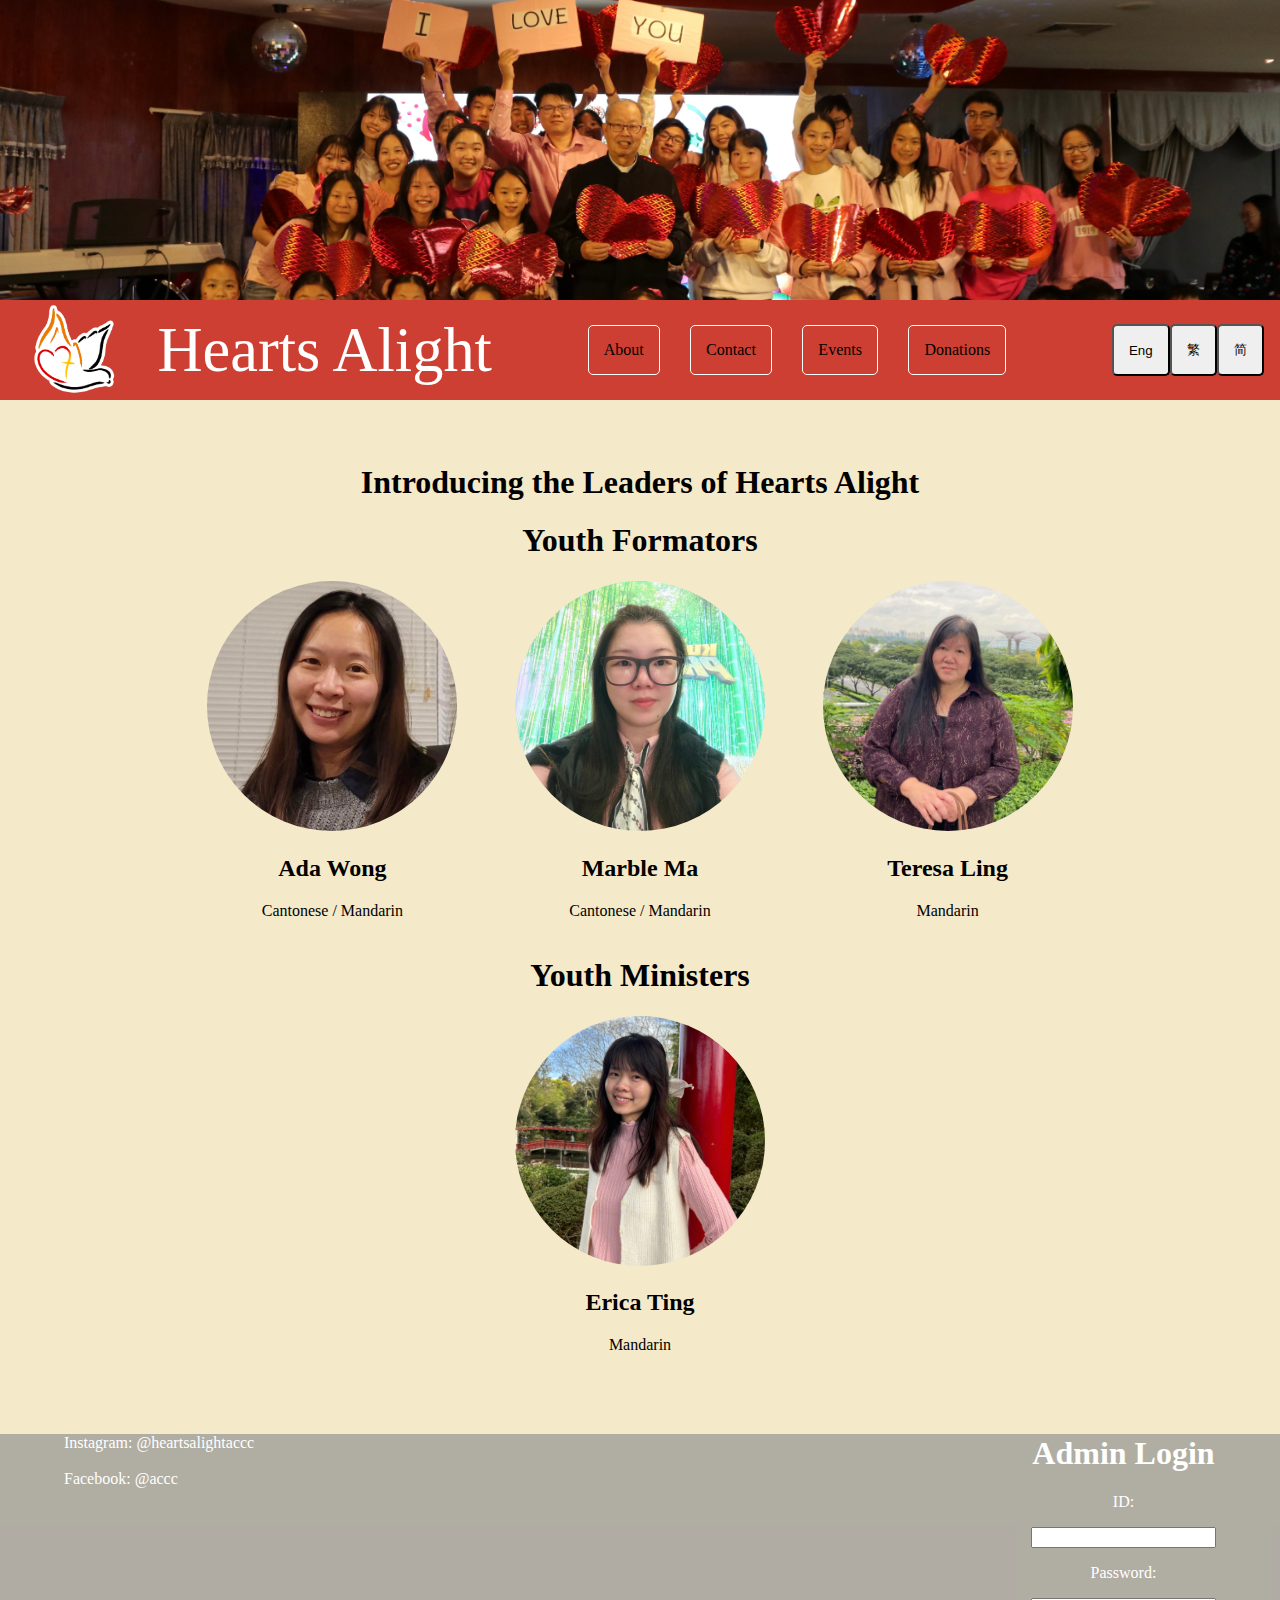
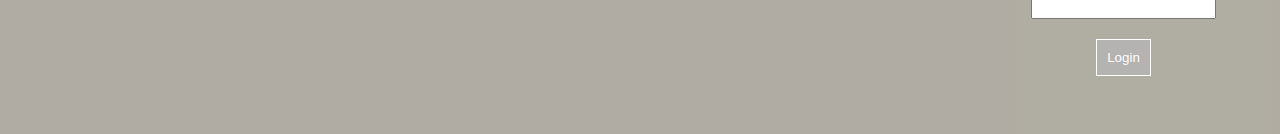
<file: index.html>
<!DOCTYPE html>
<html lang="en">
<head>
  <meta charset="UTF-8">
  <meta name="viewport" content="width=device-width, initial-scale=1.0">
  <title>Contacts</title>
  <link rel="icon" href="Hearts-Alight-Logo.png">
  <link rel="stylesheet" href="styles.css">
</head>
<body>
    <div class='Photos'>
        <div></div>
    </div>
  <!-- Navbar -->
  <div class="Navbar">
    <div class="Logo">
      <img src="Hearts-Alight-Logo.png" alt="Logo">
    </div>
    <div class="HA" id="lang-ha">
      <!-- This text will be updated with JS -->
      Hearts Alight
    </div>
    <div class="rightSide">
      <a>About</a>
      <a>Contact</a>
      <a>Events</a>
      <a>Donations</a>
    </div>
    <div class="language">
      <button class="eng">Eng</button>
      <button class="TC">繁</button>
      <button class="SC">简</button>
    </div>
    <a class="MenuIcon" id="menuIcon">
      <img src="menuIcon.png" alt="Menu Icon">
    </a>
  </div>

  <!-- Dropdown menu -->
  <div class="ToggleMenu" id="toggleMenu" style="display: none;">
    <div> <a>About</a> </div>
    <div> <a>Contact</a> </div>
    <div> <a>Events</a> </div>
    <div> <a>Donations</a> </div>
    <div class="language">
      <button class="eng">Eng</button>
      <button class="TC">繁</button>
      <button class="SC">简</button>
    </div>
  </div>

  <!-- Contacts Page -->
  <div class="ContactsPg">
    <h1>Introducing the Leaders of Hearts Alight</h1>
    <h1>Youth Formators</h1>
    <div class="Formators">
      <div class="Person">
        <img src="AdaWong.jpg" alt="Ada Wong">
        <h2>Ada Wong</h2>
        <p>Cantonese / Mandarin</p>
      </div>

      <div class="Person">
        <img src="MarbleMa.jpg" alt="Marble Ma">
        <h2>Marble Ma</h2>
        <p>Cantonese / Mandarin</p>
      </div>

      <div class="Person">
        <img src="TeresaLing.jpg" alt="Teresa Ling">
        <h2>Teresa Ling</h2>
        <p>Mandarin</p>
      </div>
    </div>

    <h1>Youth Ministers</h1>
    <div class="Ministers">
      <div class="Person">
        <img src="EricaTing.jpg" alt="Erica Ting">
        <h2>Erica Ting</h2>
        <p>Mandarin</p>
      </div>
    </div>
  </div>

  <!-- Footer -->
  <div class="Footnote">
    <div class="Text">
      <a href="https://www.instagram.com/heartsalightaccc">Instagram: @heartsalightaccc</a>
      <br><br>
      <a href="https://www.facebook.com/acccnz">Facebook: @accc</a>
    </div>
    <div class="Login">
      <form>
        <h1>Admin Login</h1>
        <p>ID:</p>
        <input type="text">
        <p>Password:</p>
        <input type="password"> <br />
        <button type="submit">Login</button>
      </form>
    </div>
  </div>

  <script>
    // Handle menu toggle
    const menuIcon = document.getElementById('menuIcon');
    const toggleMenu = document.getElementById('toggleMenu');

    menuIcon.addEventListener('click', () => {
      if (toggleMenu.style.display === 'none') {
        toggleMenu.style.display = 'block';
      } else {
        toggleMenu.style.display = 'none';
      }
    });

    // Handle language switch (placeholder logic)
    document.querySelector('.eng').addEventListener('click', () => {
      document.getElementById('lang-ha').innerText = 'Hearts Alight';
    });
    document.querySelector('.TC').addEventListener('click', () => {
      document.getElementById('lang-ha').innerText = '愛心閃耀';
    });
    document.querySelector('.SC').addEventListener('click', () => {
      document.getElementById('lang-ha').innerText = '爱心闪耀';
    });
  </script>
</body>
</html>
</file>
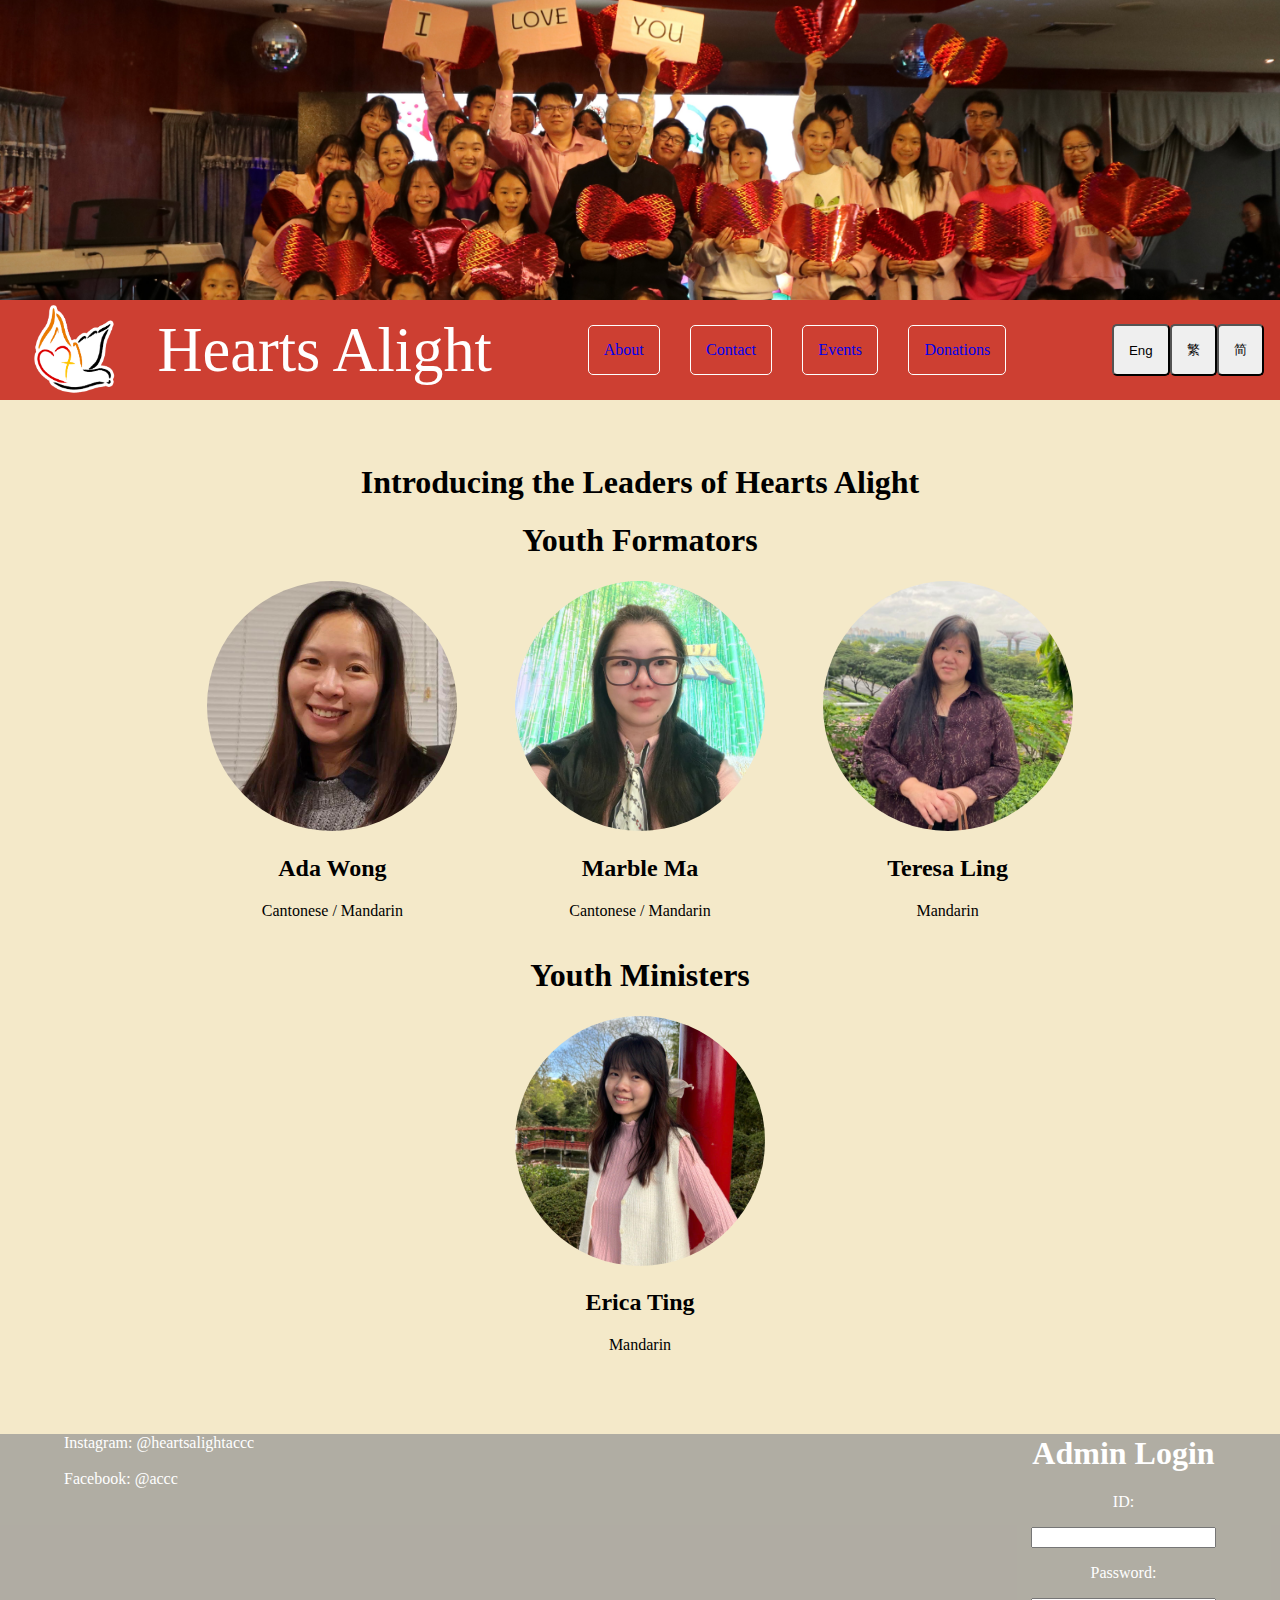
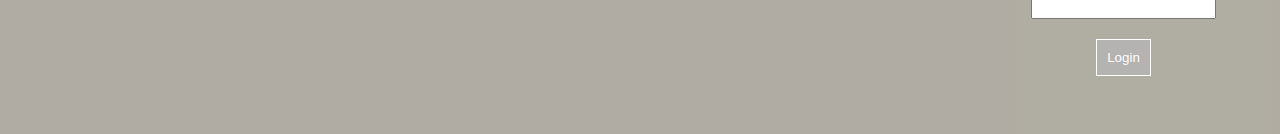
<file: website.html>
<!DOCTYPE html>
<html lang="en">
<head>
  <meta charset="UTF-8">
  <meta name="viewport" content="width=device-width, initial-scale=1.0">
  <title>Contacts</title>
  <link rel="icon" href="Hearts-Alight-Logo.png">
  <link rel="stylesheet" href="styles.css">
</head>
<body>
    <div class='Photos'>
        <div></div>
    </div>
  <!-- Navbar -->
  <div class="Navbar">
    <div class="Logo">
      <img src="Hearts-Alight-Logo.png" alt="Logo">
    </div>
    <div class="HA" id="lang-ha">
      <!-- This text will be updated with JS -->
      Hearts Alight
    </div>
    <div class="rightSide">
      <a href="#">About</a>
      <a href="#">Contact</a>
      <a href="#">Events</a>
      <a href="#">Donations</a>
    </div>
    <div class="language">
      <button class="eng">Eng</button>
      <button class="TC">繁</button>
      <button class="SC">简</button>
    </div>
    <a class="MenuIcon" id="menuIcon">
      <img src="menuIcon.png" alt="Menu Icon">
    </a>
  </div>

  <!-- Dropdown menu -->
  <div class="ToggleMenu" id="toggleMenu" style="display: none;">
    <a href="#">About</a>
    <a href="#">Contact</a>
    <a href="#">Events</a>
    <a href="#">Donations</a>
    <div class="language">
      <button class="eng">Eng</button>
      <button class="TC">繁</button>
      <button class="SC">简</button>
    </div>
  </div>

  <!-- Contacts Page -->
  <div class="ContactsPg">
    <h1>Introducing the Leaders of Hearts Alight</h1>
    <h1>Youth Formators</h1>
    <div class="Formators">
      <div class="Person">
        <img src="AdaWong.jpg" alt="Ada Wong">
        <h2>Ada Wong</h2>
        <p>Cantonese / Mandarin</p>
      </div>

      <div class="Person">
        <img src="MarbleMa.jpg" alt="Marble Ma">
        <h2>Marble Ma</h2>
        <p>Cantonese / Mandarin</p>
      </div>

      <div class="Person">
        <img src="TeresaLing.jpg" alt="Teresa Ling">
        <h2>Teresa Ling</h2>
        <p>Mandarin</p>
      </div>
    </div>

    <h1>Youth Ministers</h1>
    <div class="Ministers">
      <div class="Person">
        <img src="EricaTing.jpg" alt="Erica Ting">
        <h2>Erica Ting</h2>
        <p>Mandarin</p>
      </div>
    </div>
  </div>

  <!-- Footer -->
  <div class="Footnote">
    <div class="Text">
      <a href="https://www.instagram.com/heartsalightaccc">Instagram: @heartsalightaccc</a>
      <br><br>
      <a href="https://www.facebook.com/acccnz">Facebook: @accc</a>
    </div>
    <div class="Login">
      <form>
        <h1>Admin Login</h1>
        <p>ID:</p>
        <input type="text">
        <p>Password:</p>
        <input type="password"> <br />
        <button type="submit">Login</button>
      </form>
    </div>
  </div>

  <script>
    // Handle menu toggle
    const menuIcon = document.getElementById('menuIcon');
    const toggleMenu = document.getElementById('toggleMenu');

    menuIcon.addEventListener('click', () => {
      if (toggleMenu.style.display === 'none') {
        toggleMenu.style.display = 'block';
      } else {
        toggleMenu.style.display = 'none';
      }
    });

    // Handle language switch (placeholder logic)
    document.querySelector('.eng').addEventListener('click', () => {
      document.getElementById('lang-ha').innerText = 'Hearts Alight';
    });
    document.querySelector('.TC').addEventListener('click', () => {
      document.getElementById('lang-ha').innerText = '愛心閃耀';
    });
    document.querySelector('.SC').addEventListener('click', () => {
      document.getElementById('lang-ha').innerText = '爱心闪耀';
    });
  </script>
</body>
</html>
</file>
<file: styles.css>
/* In alphabetical order */

.AboutPg {
    margin: 5%;
    background-size: cover;
    background-repeat: no-repeat;
    justify-content: center;
    background-position-x: center;
}

.AboutPg .Text {
    margin: 10%;
    font-size: 100%;
}

body {
    padding: 0;
    margin: 0;
    background-color: #f4e9c9;
  }

.ContactsPg {
    margin: 5%;
    font-size: 100%;
}

.ContactsPg h1 {
    text-align: center;
}

.ContactsPg img {
    border-radius: 50%;
    width: 250px;
    
}

.ContactsPg .Formators {
    display: flex;
    flex-direction: row;
    gap: 5%;
    align-items: center;
    justify-content: center;
    flex-wrap: wrap;
}

.ContactsPg .Formators div {
    align-items: center;
    justify-content: center;
}

.ContactsPg .Ministers {
    display: flex;
    flex-direction: row;
    gap: 5%;
    align-items: center;
    justify-content: center;
    flex-wrap: wrap;
}

.ContactsPg .Ministers div {
    align-items: center;
    justify-content: center;
}

.ContactsPg .Person {
    text-align: center;
}

.DonationsPg {
    text-align: center;
    margin-top: 80px;
    margin-bottom: 80px;
    font-size: 2vw;
}

.DonationsPg img {
    width: 60%;
}

.EventsPg {
    margin: 5%;
    font-size: 100%;
}

.EventsPoster { 
    text-align: center;
    margin-top: 20px;
    margin-bottom: 30px;
}

.EventsPoster button {
    background-color: #DC7F2F ;
    height: 40px;
    width: 30vw;
    color: white;
    border-style: solid;
    border-radius: 10px;
}

.EventsPoster button:hover {
    background-color: #d7b08e;
}

.EventsPoster img {
    width: 30%;
    padding: 5px;
}

.EventsPostersBtn {
    margin-top: 10px;
    padding: 20px;
    background-color: #DC7F2F;
    border-radius: 10px;
    color: white;
    margin-bottom: 30px;
}

.EventsPostersBtn:hover {
    background-color: #d7b08e;
}

.EventsReg {
    text-align: center;
}

.EventsReg img {
    width: 90%;
}

.EventsReg .AdminRegInfo {
    display: grid;
    grid-template-columns: repeat(6);
}

.EventsReg .AdminRegInfo td {
    border: 1px solid black;
}

.EventsReg .AdminRegInfo th {
    border: 1px solid black;
}

.EventsReg .RegInfo {
    display: grid;
    grid-template-columns: repeat(4);
}

.EventsReg .RegInfo td {
    border: 1px solid black;
}

.EventsReg .RegInfo th {
    border: 1px solid black;
}

.EventsReg .subAgainBtn {
    background-color: #DC7F2F;
    color: white;
    height: 60px;
    width: 120px;
    border-radius: 10px;
}

.EventsReg .subAgainBtn:hover {
    background-color: #d7b08e;
}

.EventsReg .subBtn {
    background-color: #DC7F2F;
    color: white;
    height: 10vw;
    width: 30%;
    border-radius: 10px;
    font-size: 2vw;
}

.EventsReg .subBtn:hover {
    background-color: #d7b08e;
}

.EventsRegBtn {
    padding: 20px;
    background-color: #DC7F2F;
    border-radius: 10px;
    color: white;
}

.EventsRegBtn:hover {
    background-color: #d7b08e;
}

.Footnote {
    width: 100%;
    height: 300px;
    background-color: rgba(147, 147, 147, 0.707);
    margin-bottom: 0%;
    font-size: 100%;
}

.Footnote .Text {
    margin-left: 5%;
    margin-top: 25px;
    color: white;
}

.Footnote .Text a {
    text-decoration: none;
    color: white;
}

.Footnote .Text a:hover {
    text-decoration: underline;
}

.HomePg {
    text-align: center;
    margin: 50px;
}

.HomePg p {
    text-align: left;
    margin-left: 5%;
}

.HomePg .Posters img {
    text-align: center;
    width: 30%;
    padding: 5px;
}

.HomePg .SaltLight {
    height: 400px;
}

.Login {
    float: right;
    margin-top: -75px;
    text-align: center;
    margin-right: 5%;
}

.Login button {
    margin-top: 20px;
    border: 1px solid white;
    color: white;
    background-color: rgb(181, 178, 178);
    padding: 10px;
}

.Login button:hover {
    background-color: grey;
}

.Login h1 {
    color: white;
}

.Login p {
    color: white;
}

/* Login in footnote ends */

.MenuIcon {
    margin-right: 0.5%;
    display: none;
}

.MenuIcon img {
    height: 70px;
}

.Navbar {
    width: 100%;
    height: 100px;
    background-color: #cd3f32;
    margin-top: 0px;
    display: flex;
    flex-direction: row;
    justify-content: center;
    align-items: center;
}

.Navbar .HA {
    font-family: 'Lucida Sans', 'Lucida Sans Regular', 'Lucida Grande', 'Lucida Sans Unicode', Geneva, Verdana;
    margin-left: 40px;
    color: white;
    font-size: 3.9em;
    white-space: nowrap;
}

.Navbar .Logo img {
    max-height: 95px;
    width: auto;
    margin-left: 30px;
}

.Navbar .Logo img:hover {
    background-color: rgba(195, 195, 195, 0.749); /* for now so it's easier to see if hovered or not */
}

.Navbar .language {
    margin-top: 0.5%;
    margin-bottom: 0.5%;
    margin-right: 0.5%;
    display: flex;
    justify-content: space-between;
    padding: 10px;
}

.Navbar .language button {
    padding: 15px;
    border-radius: 5px;
}

.Navbar .rightSide {
    flex: 50%;
    height: 100%;
    display: flex;
    align-items: center;
    justify-content: center;
    gap: 5%;
}

.Navbar .rightSide a {
    border: 1.5px solid white;
    border-radius: 5px;
    padding: 15px;
    text-decoration: none;
    transition: background-color 0.3s;
}

.Navbar .rightSide a:hover {
    background-color: rgba(195, 195, 195, 0.749);
}

.Navbar .rightSide a:visited {
    text-decoration: none;
    color: white;
}

.Photos {
    background-image: url('2023FrChoiBdayPhoto.JPG');
    margin-top: 0;
    background-position-x: center;
    background-size: cover;
    height: 300px;
    background-repeat: no-repeat;
    justify-content: center;
}

.ToggleMenu {
    display: none;
}

@media only screen and (max-width: 1160px) {
    .MenuIcon {
        display: block;
        justify-content: right;
        margin-left: auto;
    }
    .Navbar .HA {
        justify-content: center;
        margin: auto;
    }
    .Navbar .language {
        display: none;
    }
    .Navbar .rightSide {
        display: none;
    }
    .ToggleMenu {
        background-color:#983026;
        display: flex;
        flex-direction: row;
        width: 100%;
        font-size: 100%;
        padding: 10px 0px;
        align-items: left; 
        justify-content: space-around;
    }
    .ToggleMenu a {
        text-decoration: none;
        transition: background-color 0.3s;
        margin: 0px 40px;
        color: white;
    }
    .ToggleMenu a:hover {
        background-color: white; /* Change color on hover */
        color: #983026; /* Change text color on hover */
    }
    .ToggleMenu a div {
        margin-left: 4% ;
    }
    .ToggleMenu .language {
        display: flex;
        flex-direction: row;
        gap: 10%;
        justify-content: center;
    }
    .ToggleMenu .language button {
        width: 25%;
    }
}

@media only screen and (max-width: 852px) {
    .Footnote {
        display: inline-block;
        height: 400px;
    }
    .Login {
        float: none;
        margin: 0;
    }
}

@media only screen and (max-width: 600px) {
    .MenuIcon img {
        height: 25px;
    }
    .Navbar .Logo img {
        max-height: 50px;
        margin-left: 0.5%;
    }
    .Navbar .HA {
        font-size: 2.2rem;
    }
}
</file>
